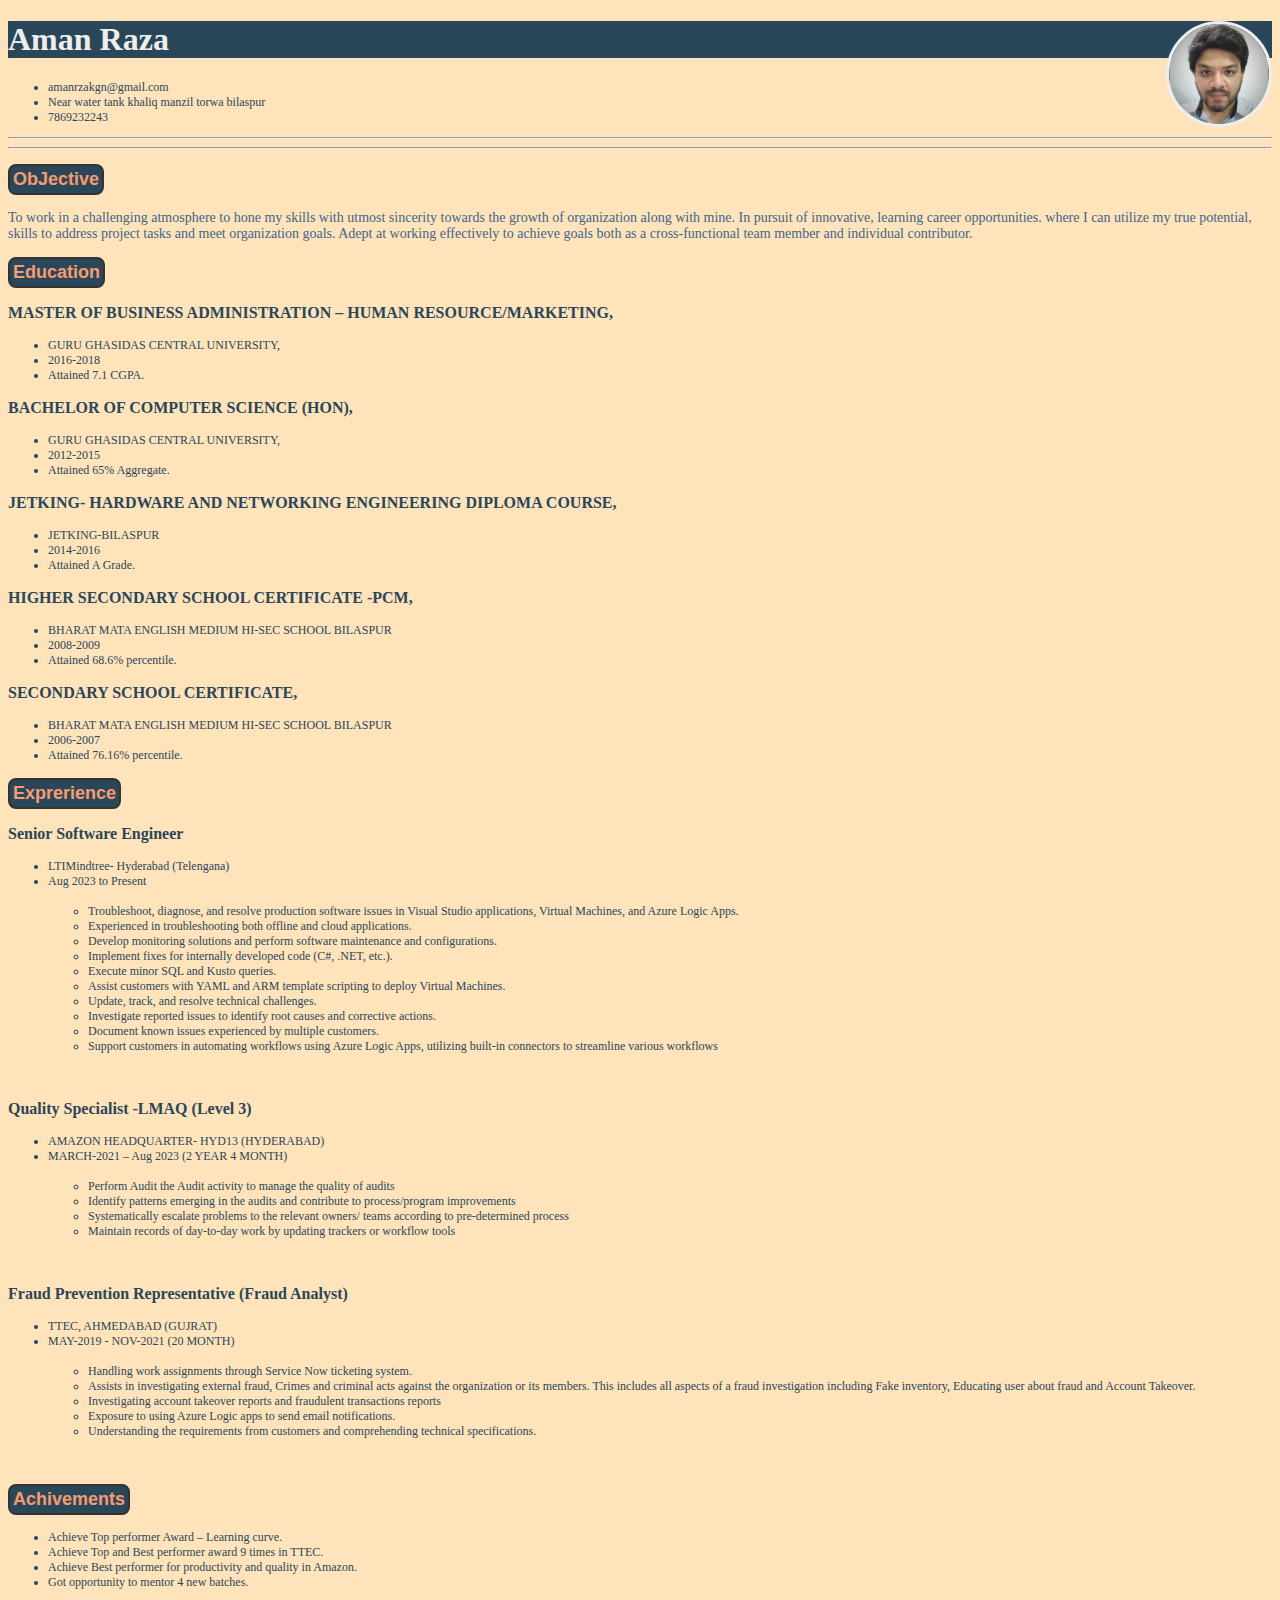
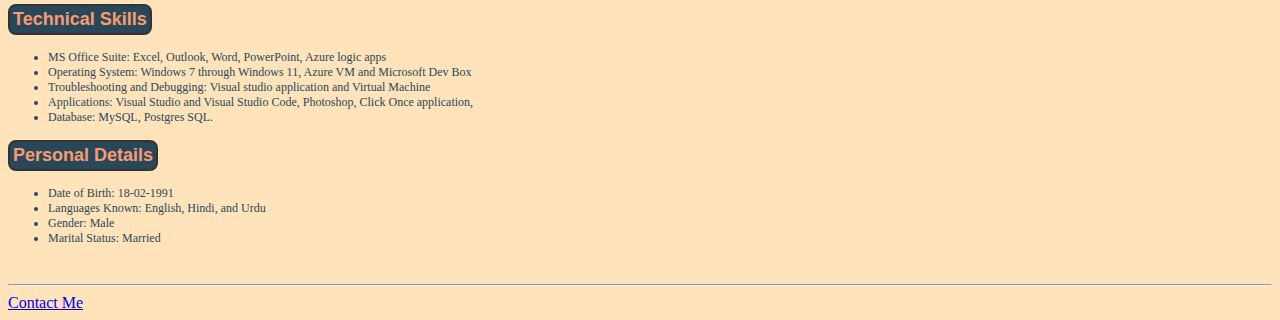
<file: index.html>
<!DOCTYPE html>
<html lang="en">
<head>
    <meta charset="UTF-8">
    <meta name="viewport" content="width=device-width, initial-scale=1.0">
    <link rel="stylesheet" href="./style.css">

    <title>Resume</title>
</head>
<body>
    <Img  align="right" src="./aman.jpg" alt="Employee" width="100" height="100" class="circle-image">
    <h1 align="left">Aman Raza</h1>
    <ul>
        <li>amanrzakgn@gmail.com</li>
        <li>Near water tank khaliq manzil torwa bilaspur</li>
        <li>7869232243</li>
    </ul>
    
    <hr/>
    <hr/>

    <h2 class="text-box">ObJective</h2>
    <p>
    To work in a challenging atmosphere to hone my skills with utmost sincerity towards the growth
    of organization along with mine. In pursuit of innovative, learning career opportunities. where I
    can utilize my true potential, skills to address project tasks and meet organization goals. Adept at
    working effectively to achieve goals both as a cross-functional team member and individual
    contributor. 
    </p>

    <h2 class="text-box">Education</h2>
    <p>
    
        <h3>MASTER OF BUSINESS ADMINISTRATION – HUMAN RESOURCE/MARKETING,</h3>
        <ul>
            <li>GURU GHASIDAS CENTRAL UNIVERSITY,</li>
            <li>2016-2018</li>
            <li>Attained 7.1 CGPA.</li>
        </ul>
        
        <h3>BACHELOR OF COMPUTER SCIENCE (HON),</h3>
        <ul>
            <li>GURU GHASIDAS CENTRAL UNIVERSITY,</li>
            <li>2012-2015</li>
            <li>Attained 65% Aggregate.</li>
        </ul>

        <h3>JETKING- HARDWARE AND NETWORKING ENGINEERING DIPLOMA COURSE,</h3>
        <ul>
            <li>JETKING-BILASPUR</li>
            <li>2014-2016</li>
            <li>Attained A Grade.</li>
        </ul>

        <h3>HIGHER SECONDARY SCHOOL CERTIFICATE -PCM,</h3>
        <ul>
            <li>BHARAT MATA ENGLISH MEDIUM HI-SEC SCHOOL BILASPUR</li>
            <li>2008-2009</li>
            <li>Attained 68.6% percentile.</li>
        </ul>

        <h3>SECONDARY SCHOOL CERTIFICATE,</h3>
        <ul>
            <li>BHARAT MATA ENGLISH MEDIUM HI-SEC SCHOOL BILASPUR</li>
            <li>2006-2007</li>
            <li>Attained 76.16% percentile.</li>
        </ul>

    </p>

     
    <h2 class="text-box">Exprerience</h2>
    
    
     <h3>Senior Software Engineer</h3>
     <ul>
        <li>LTIMindtree- Hyderabad (Telengana)</li>
        <li>Aug 2023 to Present</li>
        <br/>
           <ul>
                <li>Troubleshoot, diagnose, and resolve production software issues in Visual Studio applications, Virtual Machines, and Azure Logic Apps.</li>
                <li>Experienced in troubleshooting both offline and cloud applications.</li>
                <li>Develop monitoring solutions and perform software maintenance and configurations.</li>
                <li>Implement fixes for internally developed code (C#, .NET, etc.).</li>
                <li>Execute minor SQL and Kusto queries.</li>
                <li>Assist customers with YAML and ARM template scripting to deploy Virtual Machines.</li>
                <li>Update, track, and resolve technical challenges.</li>
                <li>Investigate reported issues to identify root causes and corrective actions.</li>
                <li>Document known issues experienced by multiple customers.</li>
                <li>Support customers in automating workflows using Azure Logic Apps, utilizing built-in connectors to streamline various workflows</li>
        </ul>
     </ul>
     <br/>

      <h3>Quality Specialist -LMAQ (Level 3)</h3>
     <ul>
        <li>AMAZON HEADQUARTER- HYD13 (HYDERABAD)</li>
        <li>MARCH-2021 – Aug 2023 (2 YEAR 4 MONTH)</li>
        <br/>
           <ul>
                <li>Perform Audit the Audit activity to manage the quality of audits</li>
                <li>Identify patterns emerging in the audits and contribute to process/program improvements</li>
                <li>Systematically escalate problems to the relevant owners/ teams according to pre-determined process</li>
                <li>Maintain records of day-to-day work by updating trackers or workflow tools</li>
        </ul>
     </ul>
     <br/>

     <h3>Fraud Prevention Representative (Fraud Analyst)</h3>
     <ul>
        <li>TTEC, AHMEDABAD (GUJRAT)</li>
        <li>MAY-2019 - NOV-2021 (20 MONTH)</li>
        <br/>
           <ul>
            <li>Handling work assignments through Service Now ticketing system.</li>
            <li>Assists in investigating external fraud, Crimes and criminal acts against the organization or its members. 
            This includes all aspects of a fraud investigation including Fake inventory, Educating 
            user about fraud and Account Takeover.</li>
            <li>Investigating account takeover reports and fraudulent transactions reports</li>
            <li>Exposure to using Azure Logic apps to send email notifications.</li>
            <li>Understanding the requirements from customers and comprehending technical specifications.</li>
        </ul>
     </ul>
     <br/>


    <h2 class="text-box">Achivements</h2>
    <ul>
        <li>Achieve Top performer Award – Learning curve. </li>
        <li>Achieve Top and Best performer award 9 times in TTEC.</li>
        <li>Achieve Best performer for productivity and quality in Amazon.</li>
        <li>Got opportunity to mentor 4 new batches.</li>
    </ul>
    </p>


    <h2 class="text-box">Technical Skills</h2>
    
    <ul>
        <li>MS Office Suite: Excel, Outlook, Word, PowerPoint, Azure logic apps</li>
        <li>Operating System: Windows 7 through Windows 11, Azure VM and Microsoft Dev Box</li>
        <li>Troubleshooting and Debugging: Visual studio application and Virtual Machine</li>
        <li>Applications: Visual Studio and Visual Studio Code, Photoshop, Click Once application, </li>
        <li>Database: MySQL, Postgres SQL.</li>
    </ul>

    <h2 class="text-box">Personal Details</h2>
    <ul>
        <li>Date of Birth: 18-02-1991</li>
        <li>Languages Known: English, Hindi, and Urdu</li>
        <li>Gender: Male</li>
        <li>Marital Status: Married</li>
    </ul>
    <br/>
    <hr/>
    
    <a href="contact.html">Contact Me</a>
    <br/>

</body>
</html>
</file>
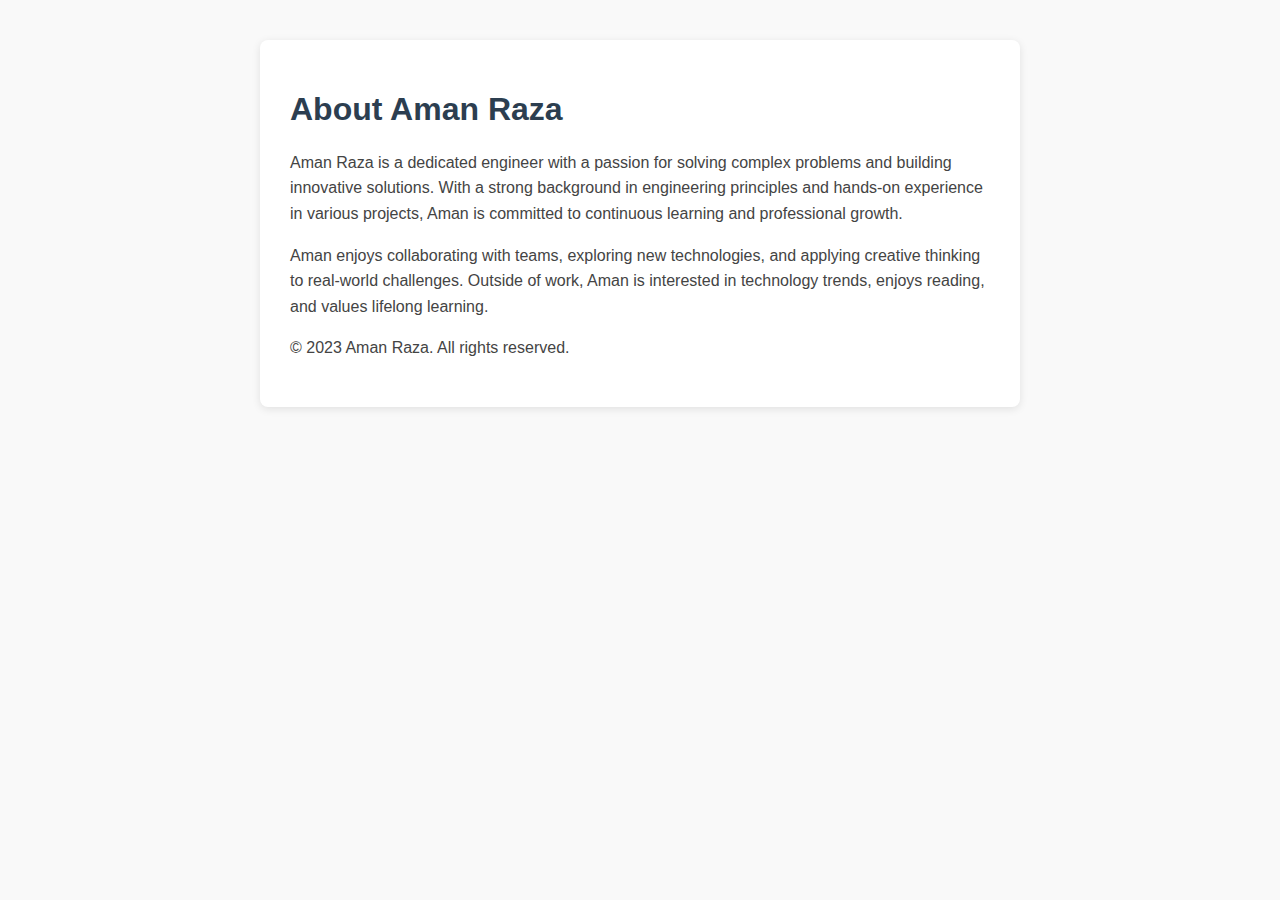
<file: about.html>
<!DOCTYPE html>
<html lang="en">
<head>
    <meta charset="UTF-8">
    <title>About Aman Raza</title>
    <meta name="viewport" content="width=device-width, initial-scale=1.0">
    <style>
        body { font-family: Arial, sans-serif; margin: 40px; background: #f9f9f9; }
        .container { max-width: 700px; margin: auto; background: #fff; padding: 30px; border-radius: 8px; box-shadow: 0 2px 8px rgba(0,0,0,0.1);}
        h1 { color: #2c3e50; }
        p { color: #444; line-height: 1.6; }
    </style>
</head>
<body>
    <div class="container">
        <h1>About Aman Raza</h1>
        <p>
            Aman Raza is a dedicated engineer with a passion for solving complex problems and building innovative solutions. With a strong background in engineering principles and hands-on experience in various projects, Aman is committed to continuous learning and professional growth.
        </p>
        <p>
            Aman enjoys collaborating with teams, exploring new technologies, and applying creative thinking to real-world challenges. Outside of work, Aman is interested in technology trends, enjoys reading, and values lifelong learning.
        </p>

    </body>
</html>
    <footer>
        <p>© 2023 Aman Raza. All rights reserved.</p>
    </footer>
</file>
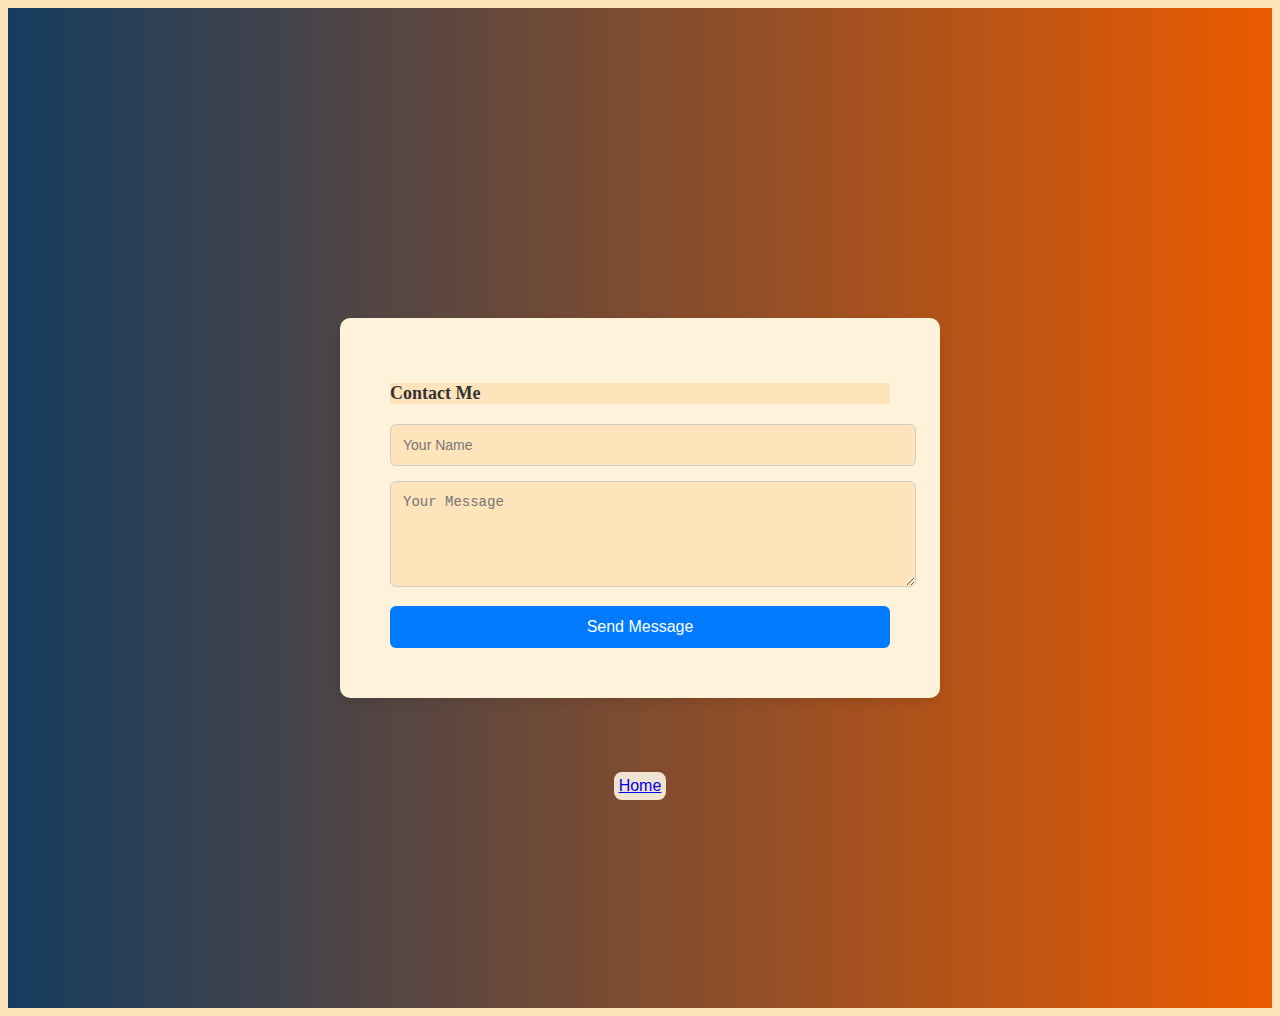
<file: contact.html>
<!DOCTYPE html>
<html lang="en">
<head>
  <meta charset="UTF-8">
  <link rel="Stylesheet" href="./style.css">
  <title>Contact Aman</title>
  <style>
    body {
      background: linear-gradient(to right, #143D60, #EB5B00);
      min-height: 100vh;
      display: flex;
      justify-content: center;
      align-items: center;
      padding: 50px;
    }

    .contact-form {
      background: #FFF2DB   ;
      padding: 50px;
      border-radius: 10px;
      box-shadow: 0 4px 12px rgba(0,0,0,0.1);
      width: 100%;
      max-width: 500px;
    }

    .contact-form h2 {
      margin-bottom: 20px;
      color: #333;
    }

    .contact-form input,
    .contact-form textarea {
      width: 100%;
      padding: 12px;
      margin-bottom: 15px;
      border: 1px solid #ccc;
      border-radius: 6px;
      font-size: 14px;
    }

    .contact-form button {
      background: #007bff;
      color: white;
      border: none;
      padding: 12px;
      width: 100%;
      font-size: 16px;
      border-radius: 6px;
      cursor: pointer;
      transition: background 0.3s;
    }

    .contact-form button:hover {
      background: #0056b3;
    }
  </style>
</head>
<body>

  <form class="contact-form" action="https://formsubmit.co/amanrzakgn@gmail.com" method="POST">
    <h2>Contact Me</h2>
    <input type="text" name="name" placeholder="Your Name" required>
    <textarea name="message" placeholder="Your Message" rows="5" required></textarea>
    
    <!-- Optional settings -->
    <input type="hidden" name="_captcha" value="false">
    <input type="hidden" name="_template" value="box">

    <button type="submit">Send Message</button>
  </form>


  <a class="text-box2" style="position: absolute; bottom: 100px;" href="./index.html"> Home</a>

</body>
</html>
</file>
<file: style.css>
h1
{
    color:#EEEEEE;
    background-color:#2A4759;
}

*{
    background-color:#EEEEEE ;
}

h2
{
    color:#F79B72;
    font-size:18px;
    font-weight:bold;
    
}

ul{
    color:#2A4759;
    font-size:12px;

}

p
{
    color:rgb(60, 102, 136);
    font-size:14px;
}

img
{
    border: #F79B72 3px solid;
}

h3{
    color:#2A4759;
    font-size:16px;
    font-weight:bold;
}

.text-box {
      border: 2px solid #333;     /* Border color and thickness */
      padding: 3px;              /* Space between text and border */
      width: fit-content;         /* Adjusts box width to text */
      background-color: #2A4759;  /* Optional background color */
      border-radius: 8px;         /* Optional rounded corners */
      font-family: Arial, sans-serif;
    }

    .text-box2 {
      border: 2px solid #EFE4D2;     /* Border color and thickness */
      padding: 3px;              /* Space between text and border */
      width: fit-content;         /* Adjusts box width to text */
      background-color: #EFE4D2;  /* Optional background color */
      border-radius: 8px;         /* Optional rounded corners */
      font-family: Arial, sans-serif;
    }

.circle-image {
      width: 100px;               /* Set width */
      height: 100px;              /* Set height (equal to width for a circle) */
      border-radius: 50%;         /* Makes the image round */
      object-fit: cover;          /* Ensures the image fills the container */
      border: 3px solid #EEEEEE;     /* Optional: border around the circle */
    }

*{
    background-color: #FFE3BB;
}
</file>
